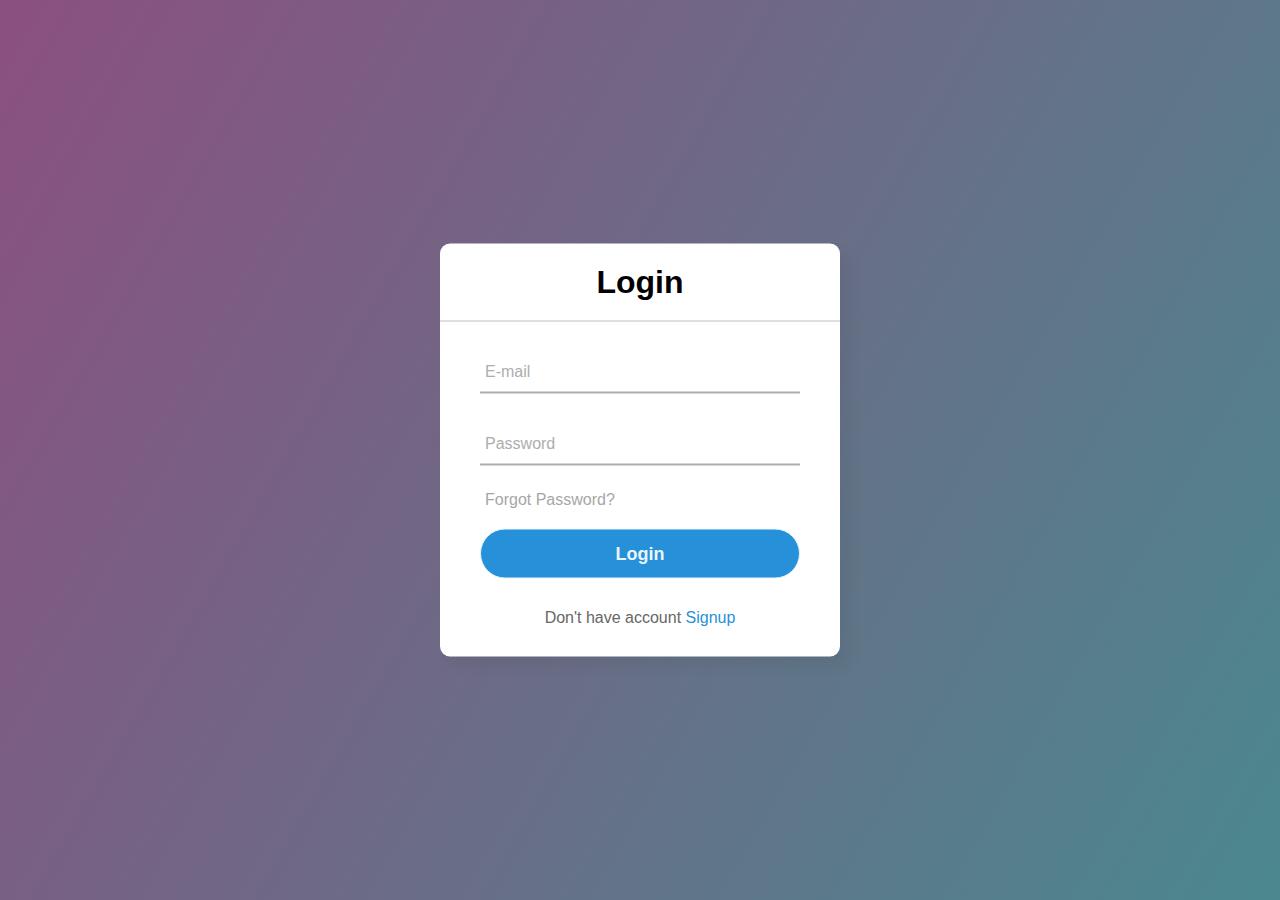
<file: index.html>
<!DOCTYPE html>
<html lang="en" dir="ltr">
  <head>
    <meta charset="utf-8">
    <title>Login Form</title>
    <link rel="stylesheet" href="style.css">
  </head>
  <body>
    <div class="center">
      <h1>Login</h1>
      <form method="post">
        <div class="txt_field">
          <input type="text" required>
          <span></span>
          <label>E-mail</label>
        </div>
        <div class="txt_field">
          <input type="password" required>
          <span></span>
          <label>Password</label>
        </div>
        <div class="pass">Forgot Password?</div>
        <input type="submit" value="Login">
        <div class="signup_link">
          Don't have account <a href="signup.html">Signup</a>
        </div>
      </form>
    </div>

  </body>
</html>
</file>
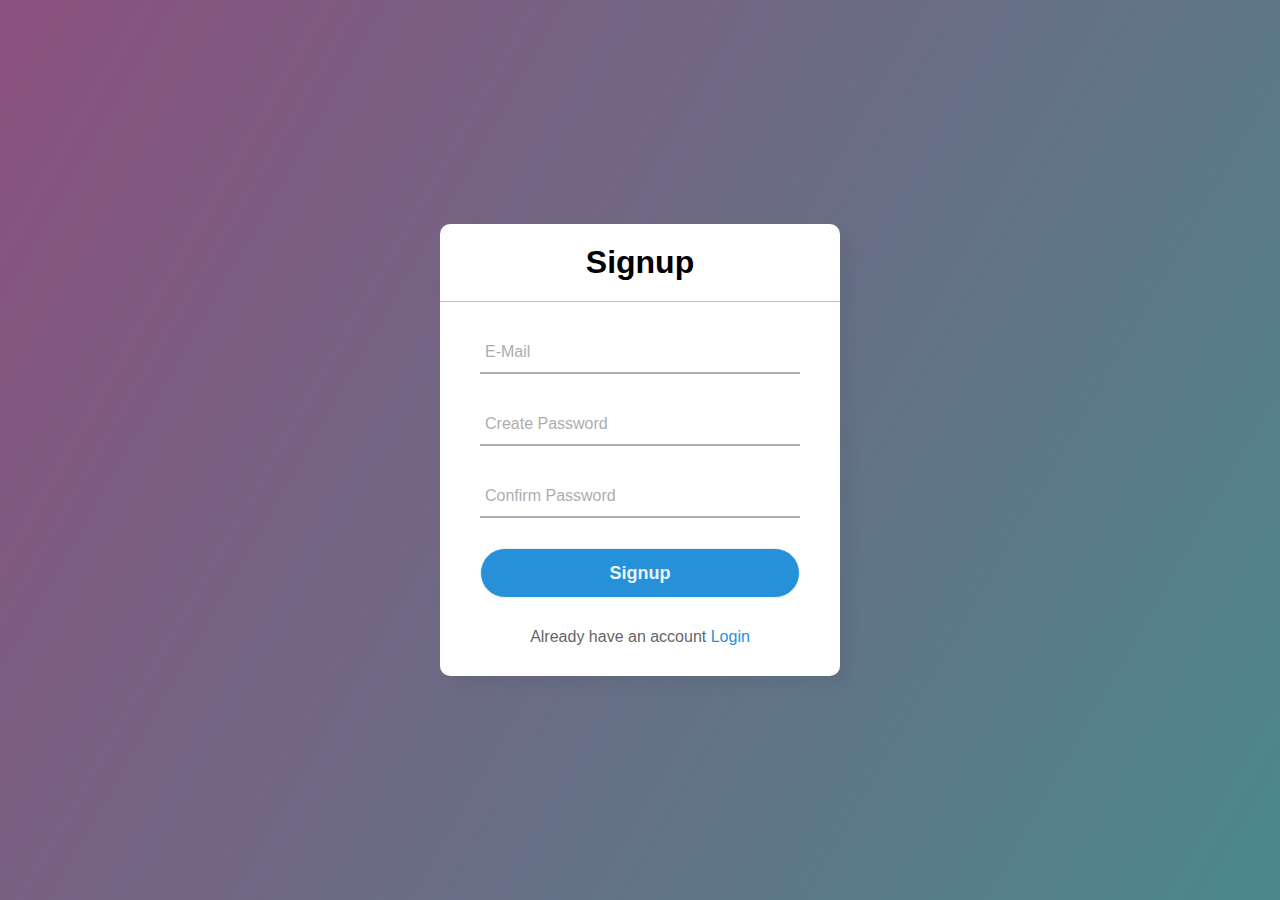
<file: signup.html>
<!DOCTYPE html>
<html lang="en" dir="ltr">
  <head>
    <meta charset="utf-8">
    <title> Signup Form</title>
    <link rel="stylesheet" href="style.css">
  </head>
  <body>
    <div class="center">
      <h1>Signup</h1>
      <form method="post">
        <div class="txt_field">
          <input type="text" required>
          <span></span>
          <label>E-Mail</label>
        </div>
        <div class="txt_field">
          <input type="password" required>
          <span></span>
          <label>Create Password</label>
        </div>
        <div class="txt_field">
            <input type="password" required>
            <span></span>
            <label>Confirm Password</label>
        </div>
        <input type="submit" value="Signup">
        <div class="signup_link">
          Already have an account <a href="index.html">Login</a>
        </div>
      </form>
    </div>

  </body>
</html>
</file>
<file: style.css>
*{
  margin: 0;
  padding: 0;
  box-sizing: border-box;
  font-family: "Poppins", sans-serif;
}
body{
  margin: 0;
  padding: 0;
  background: linear-gradient(120deg,#8b507f, #4b888d);
  height: 100vh;
  overflow: hidden;
}
.center{
  position: absolute;
  top: 50%;
  left: 50%;
  transform: translate(-50%, -50%);
  width: 400px;
  background: white;
  border-radius: 10px;
  box-shadow: 10px 10px 15px rgba(0,0,0,0.05);
}
.center h1{
  text-align: center;
  padding: 20px 0;
  border-bottom: 1px solid silver;
}
.center form{
  padding: 0 40px;
  box-sizing: border-box;
}
form .txt_field{
  position: relative;
  border-bottom: 2px solid #adadad;
  margin: 30px 0;
}
.txt_field input{
  width: 100%;
  padding: 0 5px;
  height: 40px;
  font-size: 16px;
  border: none;
  background: none;
  outline: none;
}
.txt_field label{
  position: absolute;
  top: 50%;
  left: 5px;
  color: #adadad;
  transform: translateY(-50%);
  font-size: 16px;
  pointer-events: none;
  transition: .5s;
}
.txt_field span::before{
  content: '';
  position: absolute;
  top: 40px;
  left: 0;
  width: 0%;
  height: 2px;
  background: #2691d9;
  transition: .5s;
}
.txt_field input:focus ~ label,
.txt_field input:valid ~ label{
  top: -5px;
  color: #2691d9;
}
.txt_field input:focus ~ span::before,
.txt_field input:valid ~ span::before{
  width: 100%;
}
.pass{
  margin: -5px 0 20px 5px;
  color: #a6a6a6;
  cursor: pointer;
}
.pass:hover{
  text-decoration: underline;
}
input[type="submit"]{
  width: 100%;
  height: 50px;
  border: 1px solid;
  background: #2691d9;
  border-radius: 25px;
  font-size: 18px;
  color: #e9f4fb;
  font-weight: 700;
  cursor: pointer;
  outline: none;
}
input[type="submit"]:hover{
  border-color: #2691d9;
  transition: .5s;
}
.signup_link{
  margin: 30px 0;
  text-align: center;
  font-size: 16px;
  color: #666666;
}
.signup_link a{
  color: #2691d9;
  text-decoration: none;
}
.signup_link a:hover{
  text-decoration: underline;
}
</file>
